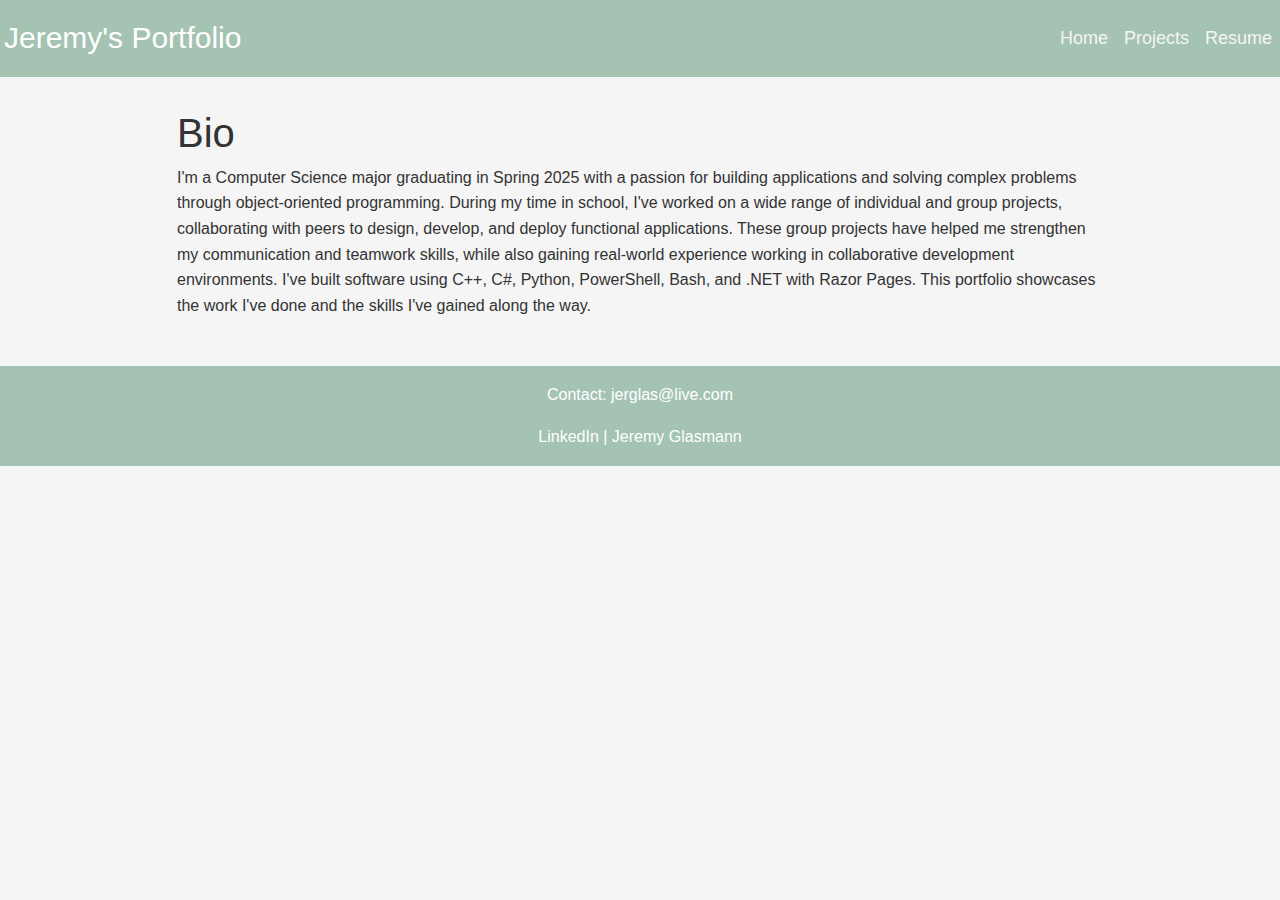
<file: index.html>
<!DOCTYPE html>
<html lang="en">
<head>
    <meta charset="UTF-8" />
    <meta name="viewport" content="width=device-width, initial-scale=1.0" />
    <title>Jeremy Glasmann's Portfolio</title>
    <link href="https://cdn.jsdelivr.net/npm/bootstrap@5.3.3/dist/css/bootstrap.min.css" rel="stylesheet">
    <link rel="stylesheet" href="/styles.css" />
    <link rel="icon" type="image/png" href="files/images/portfolio.png" />
</head>
<body>
    <nav class="navbar navbar-dark">
        <a href="index.html" class="navbar-brand">Jeremy's Portfolio</a>
        <div class="navbar">
            <a href="index.html" class="nav-item">Home</a>
            <a href="Projects.html" class="nav-item">Projects</a>
            <a href="Resume.html" class="nav-item">Resume</a> 
        </div>
    </nav>

    <section id="description">
        <div class="container">
            <div class="row justify-content-center">
                <div class="col-md-10">
                    <h1>Bio</h1>
                    <p>
                        I'm a Computer Science major graduating in Spring 2025 with a passion for building applications and solving
                        complex problems through object-oriented programming. During my time in school, I've worked on a wide range of
                        individual and group projects, collaborating with peers to design, develop, and deploy functional applications.
                        These group projects have helped me strengthen my communication and teamwork skills, while also gaining
                        real-world experience working in collaborative development environments. I've built software using C++, C#,
                        Python, PowerShell, Bash, and .NET with Razor Pages. This portfolio showcases the work I've done and the skills
                        I've gained along the way.
                    </p>
                </div>
            </div>
        </div>
    </section>

    <footer>
        <p>Contact: jerglas@live.com</p>
        <a class="nav-link" href="https://www.linkedin.com/in/jeremyglasmann637/" target="_blank" rel="noopener noreferrer">
            LinkedIn | Jeremy Glasmann
        </a>
    </footer>

    <script src="https://cdn.jsdelivr.net/npm/bootstrap@5.3.3/dist/js/bootstrap.bundle.min.js"></script>
</body>
</html>
</file>
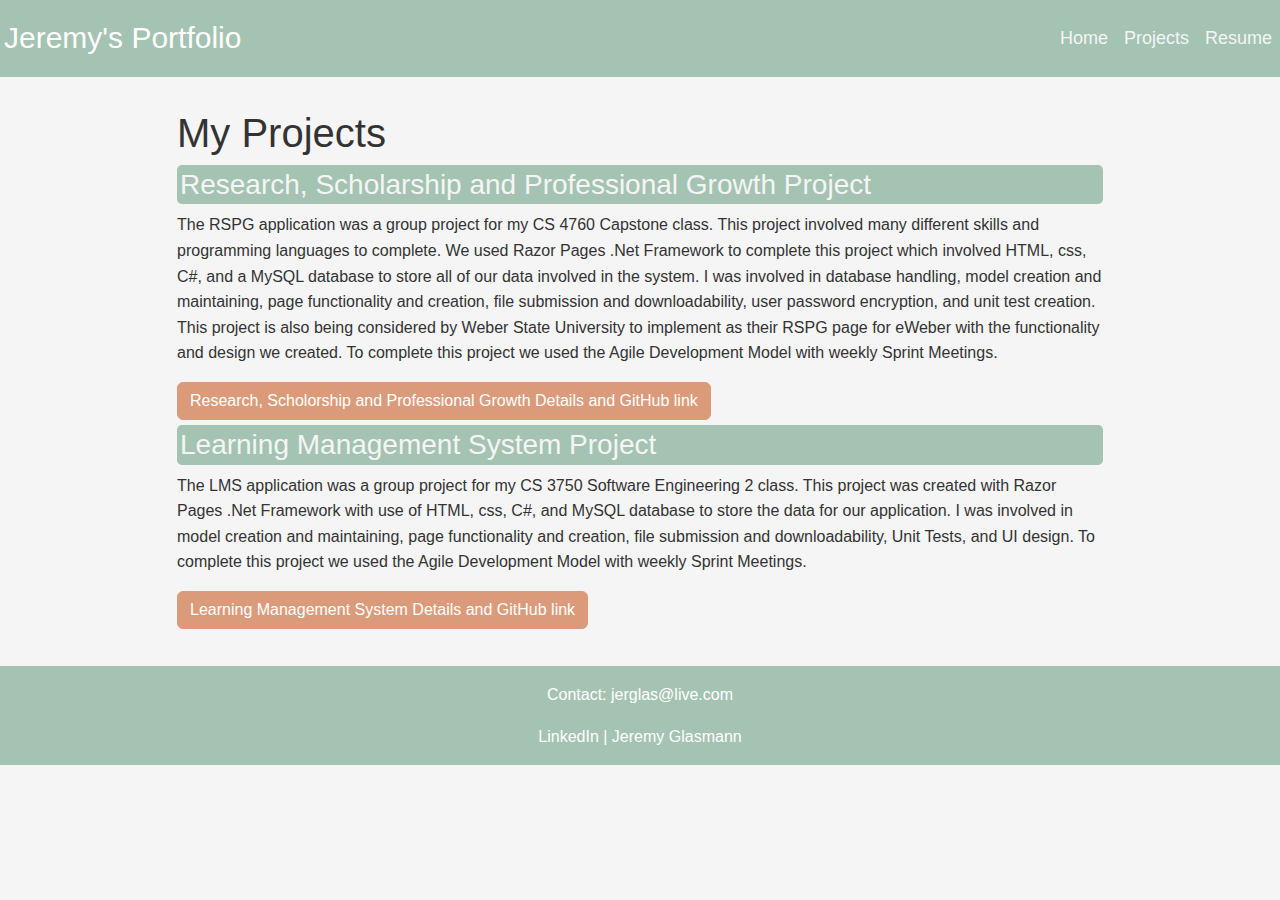
<file: Projects.html>
<!DOCTYPE html>
<html lang="en">
<head>
    <meta charset="UTF-8" />
    <meta name="viewport" content="width=device-width, initial-scale=1.0" />
    <title>Jeremy Glasmann's Portfolio</title>
    <link href="https://cdn.jsdelivr.net/npm/bootstrap@5.3.3/dist/css/bootstrap.min.css" rel="stylesheet">
    <link rel="stylesheet" href="/styles.css" />
    <link rel="icon" type="image/png" href="files/images/portfolio.png" />
</head>
<body>
    <nav class="navbar navbar-dark">
        <a href="index.html" class="navbar-brand">Jeremy's Portfolio</a>
        <div class="navbar">
            <a href="index.html" class="nav-item">Home</a>
            <a href="Projects.html" class="nav-item">Projects</a>
            <a href="Resume.html" class="nav-item">Resume</a>
        </div>
    </nav>

    <section id="projects">
        <div class="container">
            <div class="row justify-content-center">
                <div class="col-md-10">
                    <h1>My Projects</h1>
                    <h3>Research, Scholarship and Professional Growth Project</h3>
                    <p>
                        The RSPG application was a group project for my CS 4760 Capstone class. This project involved many different skills
                        and programming languages to complete. We used Razor Pages .Net Framework to complete this project which involved
                        HTML, css, C#, and a MySQL database to store all of our data involved in the system. I was involved in database
                        handling, model creation and maintaining, page functionality and creation, file submission and downloadability,
                        user password encryption, and unit test creation. This project is also being considered by Weber State University
                        to implement as their RSPG page for eWeber with the functionality and design we created. To complete this project
                        we used the Agile Development Model with weekly Sprint Meetings.
                    </p>
                    <a class="btn btn-primary" href="Projects/Project1.html">
                        Research, Scholorship and Professional Growth Details and GitHub link
                    </a>
                    <h3>Learning Management System Project</h3>
                    <p>
                        The LMS application was a group project for my CS 3750 Software Engineering 2 class. This project was created with
                        Razor Pages .Net Framework with use of HTML, css, C#, and MySQL database to store the data for our application. I
                        was involved in model creation and maintaining, page functionality and creation, file submission and downloadability,
                        Unit Tests, and UI design. To complete this project we used the Agile Development Model with weekly Sprint Meetings.
                    </p>
                    <a class="btn btn-primary" href="Projects/Project2.html">
                        Learning Management System Details and GitHub link
                    </a>
                </div>
            </div>
        </div>
    </section>

    <footer>
        <p>Contact: jerglas@live.com</p>
        <a class="nav-link" href="https://www.linkedin.com/in/jeremyglasmann637/" target="_blank" rel="noopener noreferrer">
            LinkedIn | Jeremy Glasmann
        </a>
    </footer>

    <script src="https://cdn.jsdelivr.net/npm/bootstrap@5.3.3/dist/js/bootstrap.bundle.min.js"></script>
</body>
</html>
</file>
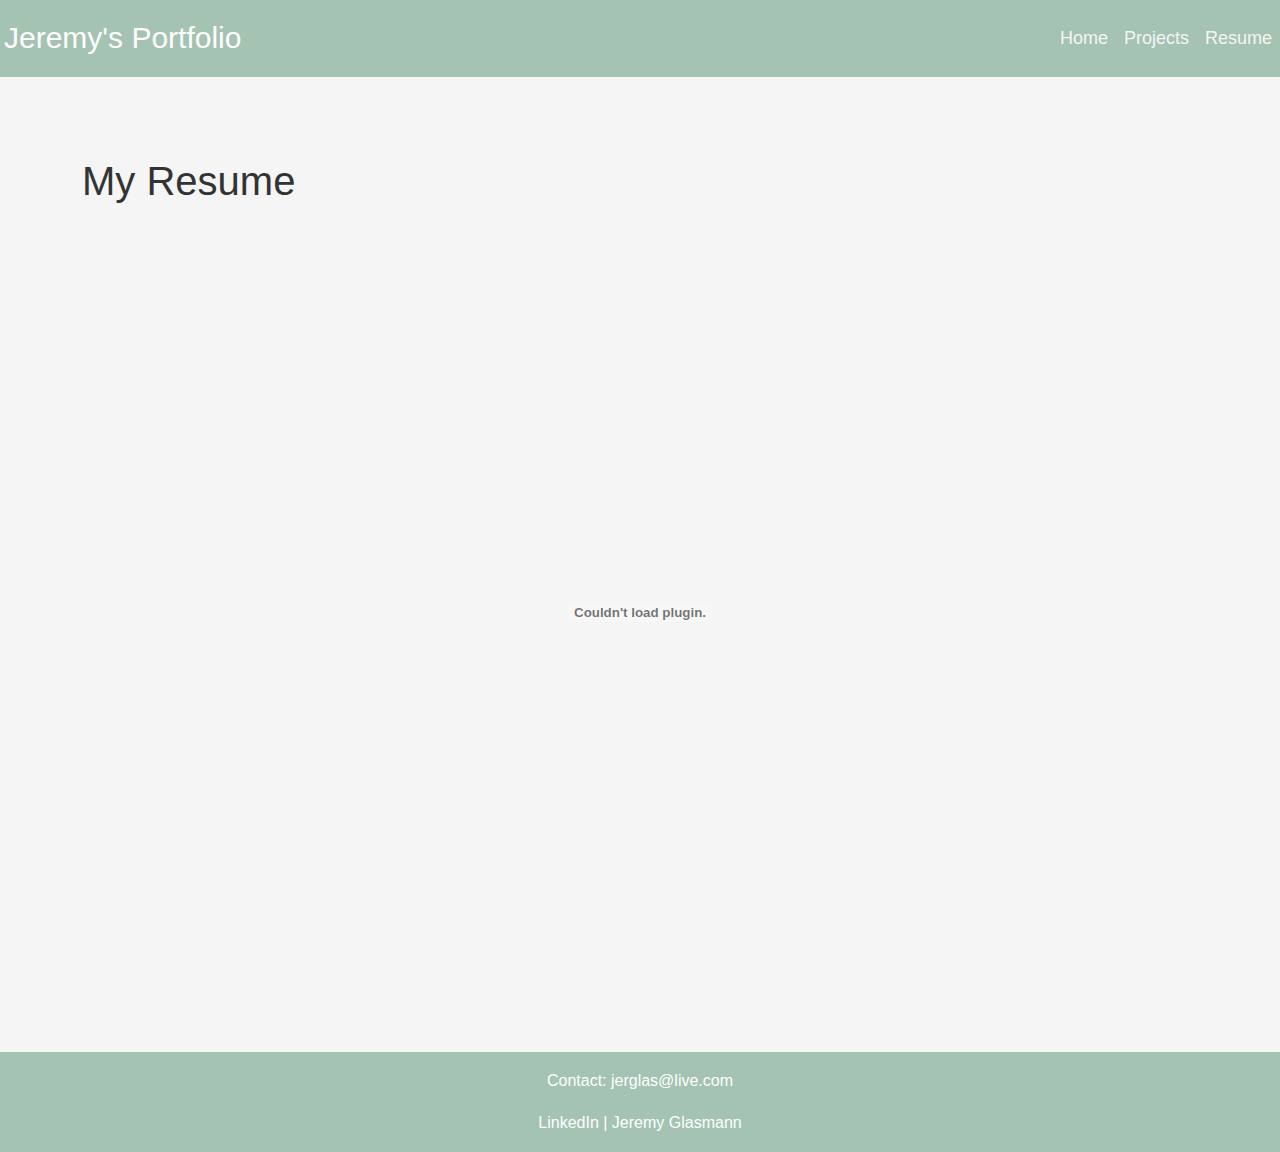
<file: Resume.html>
<!DOCTYPE html>
<html lang="en">
<head>
    <meta charset="UTF-8" />
    <meta name="viewport" content="width=device-width, initial-scale=1.0" />
    <title>Jeremy Glasmann's Portfolio</title>
    <link href="https://cdn.jsdelivr.net/npm/bootstrap@5.3.3/dist/css/bootstrap.min.css" rel="stylesheet">
    <link rel="stylesheet" href="/styles.css" />
    <link rel="icon" type="image/png" href="files/images/portfolio.png" />
</head>
<body>
    <nav class="navbar navbar-dark">
        <a href="index.html" class="navbar-brand">Jeremy's Portfolio</a>
        <div class="navbar">
            <a href="index.html" class="nav-item">Home</a>
            <a href="Projects.html" class="nav-item">Projects</a>
            <a href="Resume.html" class="nav-item">Resume</a>
        </div>
    </nav>

    <section id="resume">
        <div class="container mt-5">
            <h1>My Resume</h1>
            <embed src="files/Resume.pdf" type="application/pdf" width="100%" height="800px" />
        </div>
    </section>

    <footer>
        <p>Contact: jerglas@live.com</p>
        <a class="nav-link" href="https://www.linkedin.com/in/jeremyglasmann637/" target="_blank" rel="noopener noreferrer">
            LinkedIn | Jeremy Glasmann
        </a>
    </footer>

    <script src="https://cdn.jsdelivr.net/npm/bootstrap@5.3.3/dist/js/bootstrap.bundle.min.js"></script>
</body>
</html>
</file>
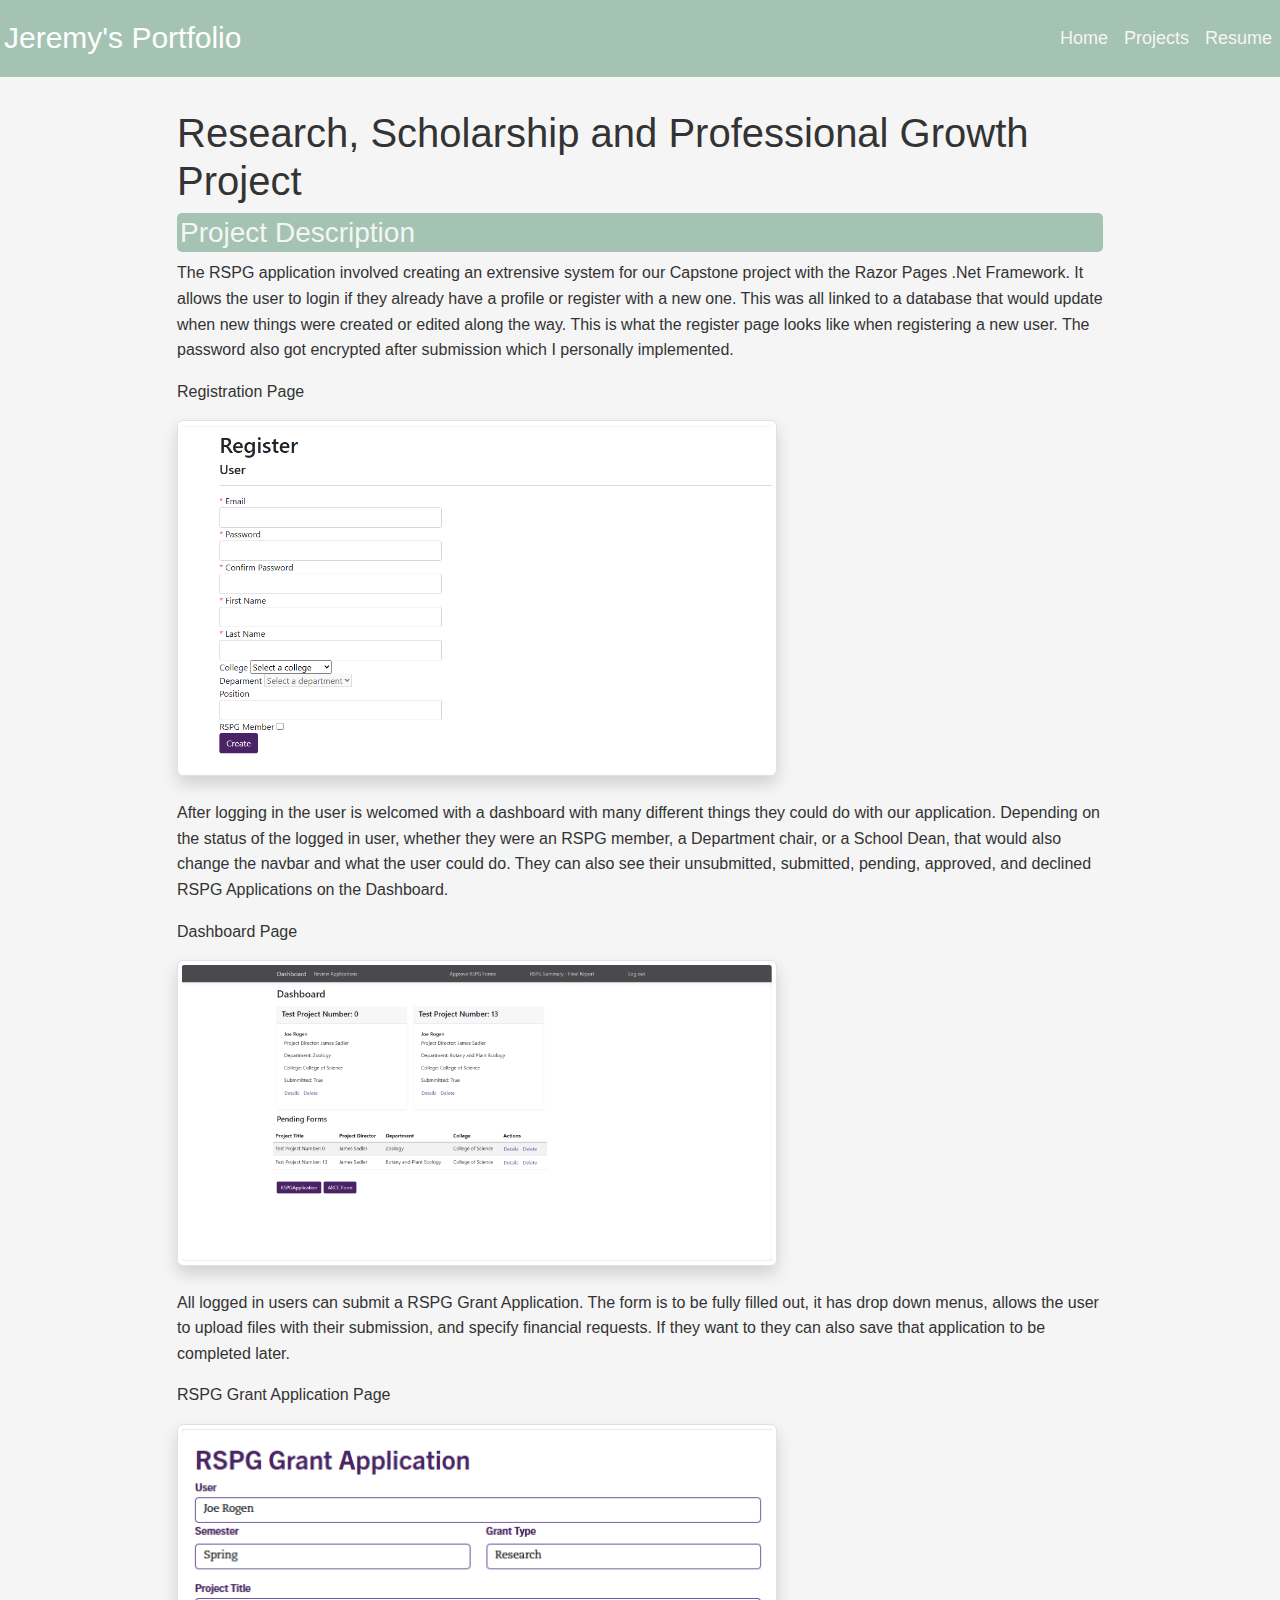
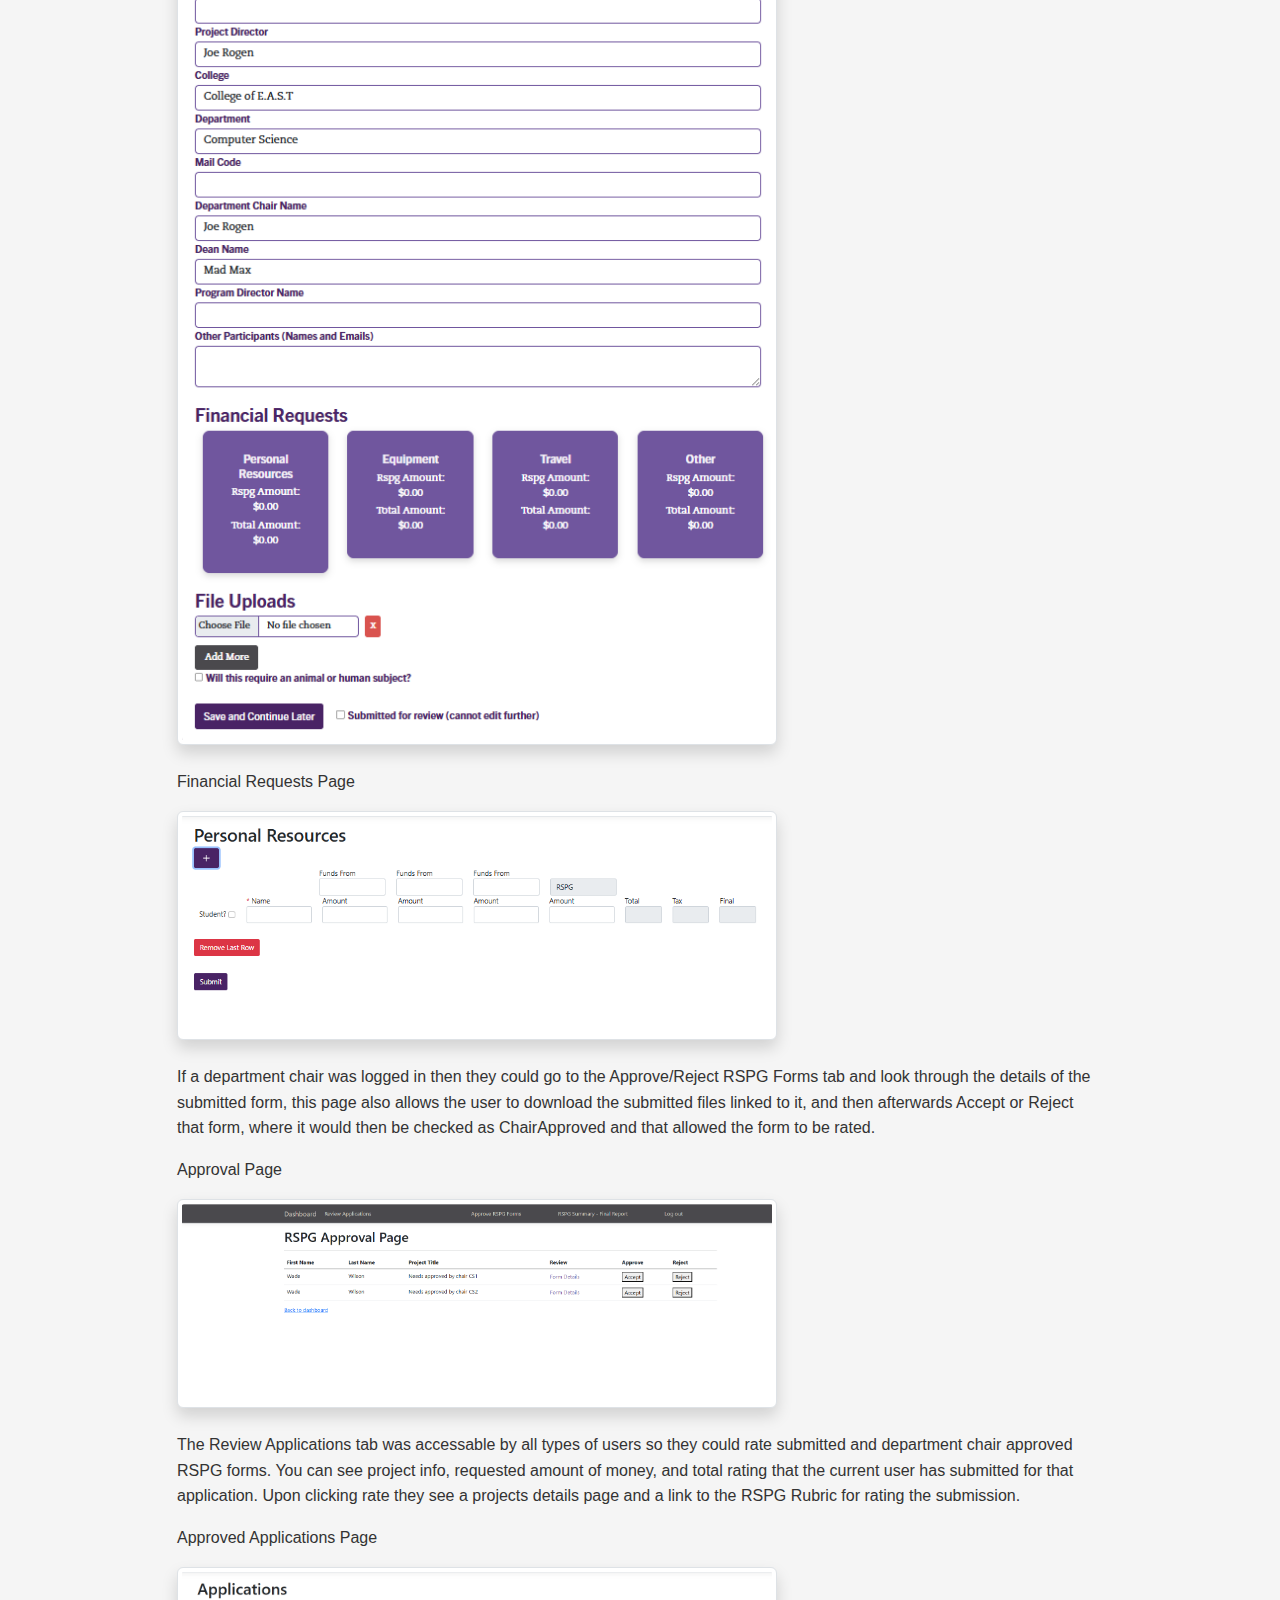
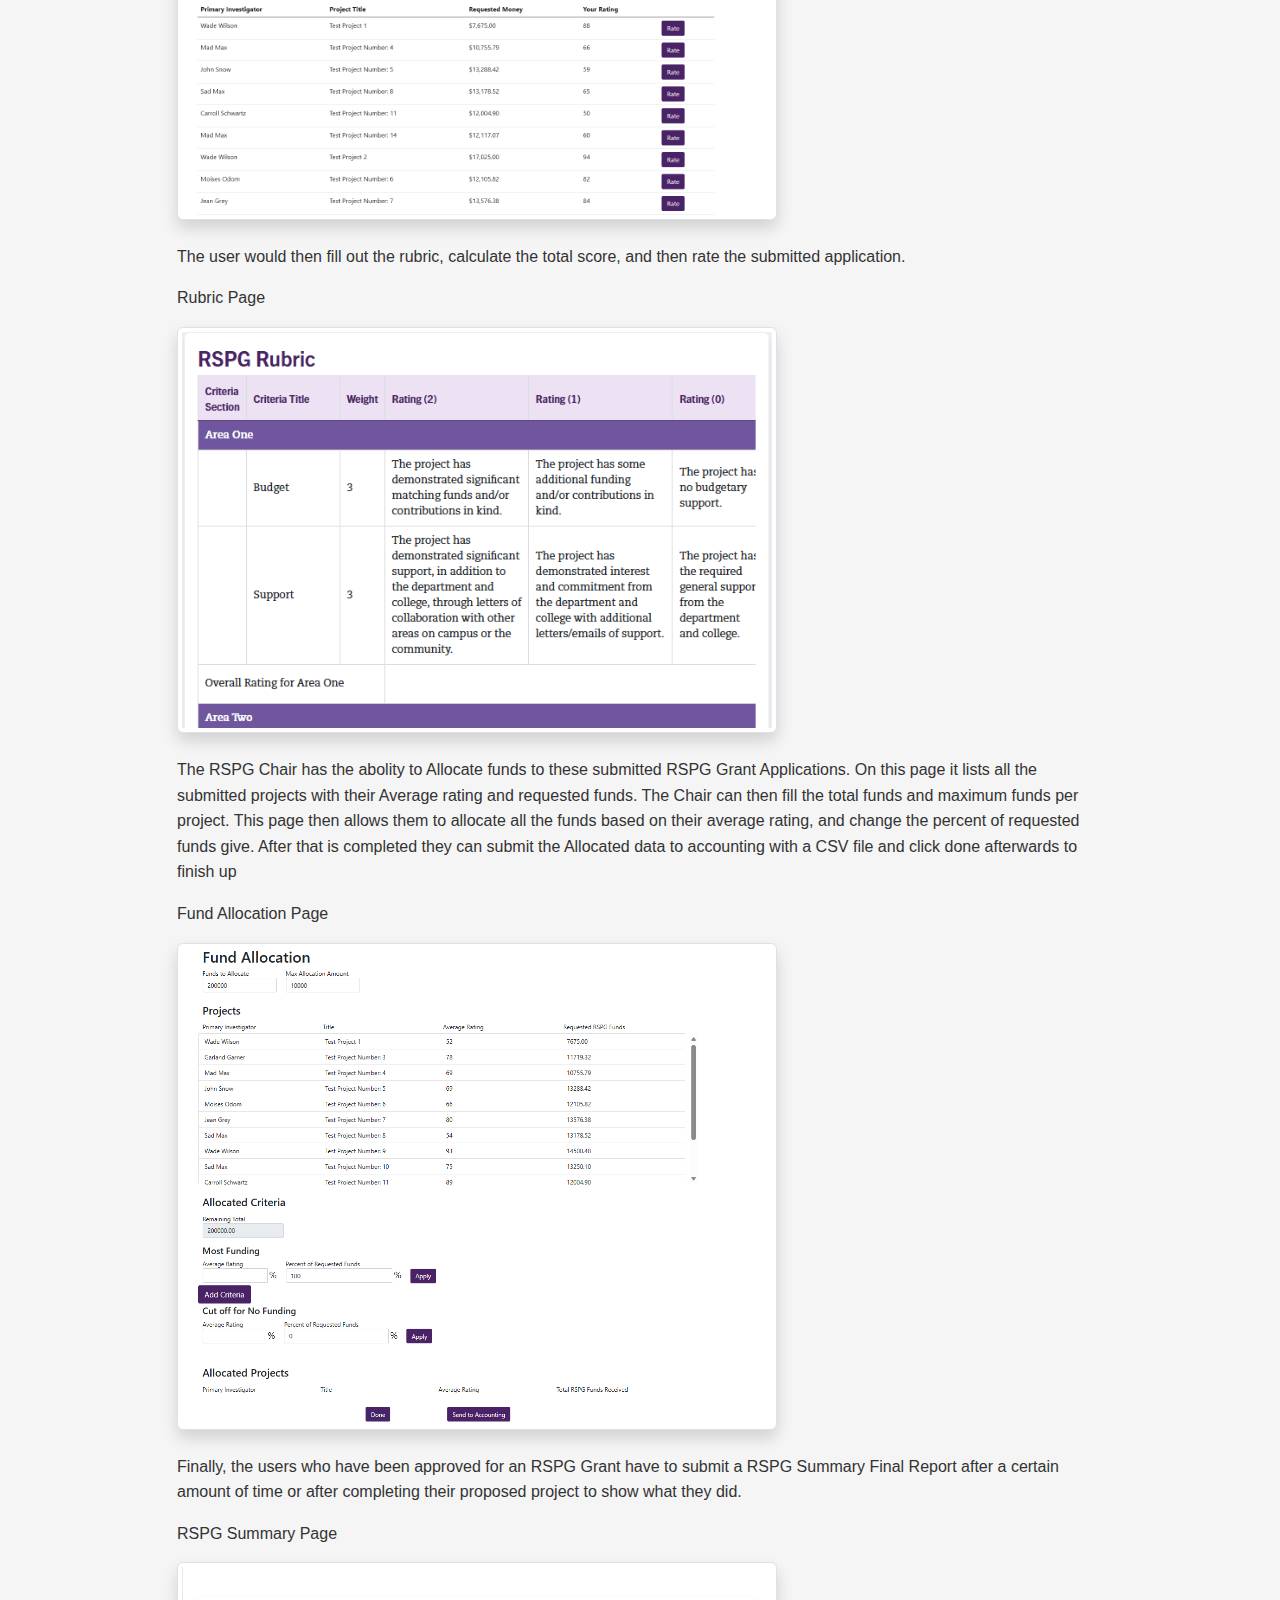
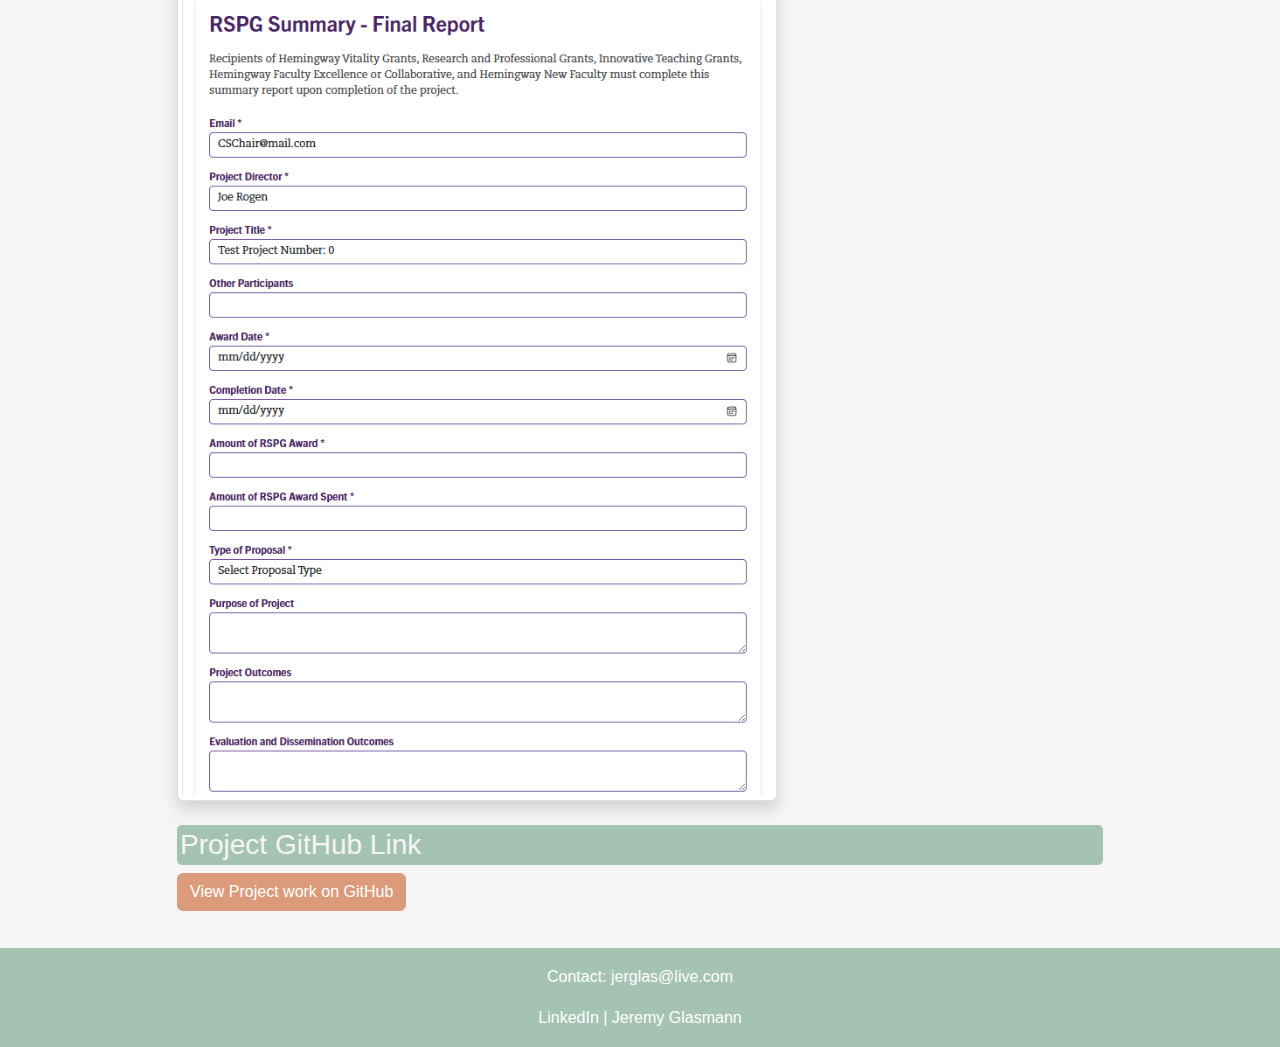
<file: Projects/Project1.html>
<!DOCTYPE html>
<html lang="en">
<head>
    <meta charset="UTF-8" />
    <meta name="viewport" content="width=device-width, initial-scale=1.0" />
    <title>Jeremy Glasmann's Portfolio</title>
    <link href="https://cdn.jsdelivr.net/npm/bootstrap@5.3.3/dist/css/bootstrap.min.css" rel="stylesheet">
    <link rel="stylesheet" href="/styles.css" />
    <link rel="icon" type="image/png" href="/files/images/portfolio.png" />
</head>
<body>
    <nav class="navbar navbar-dark">
        <a href="/index.html" class="navbar-brand">Jeremy's Portfolio</a>
        <div class="navbar">
            <a href="/index.html" class="nav-item">Home</a>
            <a href="/Projects.html" class="nav-item">Projects</a>
            <a href="/Resume.html" class="nav-item">Resume</a>
        </div>
    </nav>

    <section id="project">
        <div class="container">
            <div class="row justify-content-center">
                <div class="col-md-10">
                    <h1>Research, Scholarship and Professional Growth Project</h1>
                    <h3>Project Description</h3>
                    <p>
                        The RSPG application involved creating an extrensive system for our Capstone project with the Razor Pages
                        .Net Framework. It allows the user to login if they already have a profile or register with a new one.
                        This was all linked to a database that would update when new things were created or edited along the way.
                        This is what the register page looks like when registering a new user. The password also got encrypted
                        after submission which I personally implemented.
                    </p>
                    <p>Registration Page</p>
                    <img src="/files/images/RSPGRegister.png" alt="Register Page"
                         class="img-thumbnail rounded shadow mb-4" style="max-width: 600px;">
                    <p>
                        After logging in the user is welcomed with a dashboard with many different things they could do with our
                        application. Depending on the status of the logged in user, whether they were an RSPG member, a Department
                        chair, or a School Dean, that would also change the navbar and what the user could do. They can also see
                        their unsubmitted, submitted, pending, approved, and declined RSPG Applications on the Dashboard.
                    </p>
                    <p>Dashboard Page</p>
                    <img src="/files/images/RSPGDashboard.png" alt="Dashboard Page"
                         class="img-thumbnail rounded shadow mb-4" style="max-width: 600px;">
                    <p>
                        All logged in users can submit a RSPG Grant Application. The form is to be fully filled out, it has drop
                        down menus, allows the user to upload files with their submission, and specify financial requests. If they
                        want to they can also save that application to be completed later.
                    </p>
                    <p>RSPG Grant Application Page</p>
                    <img src="/files/images/RSPGApplication.png" alt="Application Page"
                         class="img-thumbnail rounded shadow mb-4" style="max-width: 600px;">
                    <p>Financial Requests Page</p>
                    <img src="/files/images/RSPGFinancialRequest.png" alt="Financial Request Page"
                         class="img-thumbnail rounded shadow mb-4" style="max-width: 600px;">
                    <p>
                        If a department chair was logged in then they could go to the Approve/Reject RSPG Forms tab and look through
                        the details of the submitted form, this page also allows the user to download the submitted files linked to
                        it, and then afterwards Accept or Reject that form, where it would then be checked as ChairApproved and
                        that allowed the form to be rated.
                    </p>
                    <p>Approval Page</p>
                    <img src="/files/images/RSPGApproval.png" alt="Approval Page"
                         class="img-thumbnail rounded shadow mb-4" style="max-width: 600px;">
                    <p>
                        The Review Applications tab was accessable by all types of users so they could rate submitted and department
                        chair approved RSPG forms. You can see project info, requested amount of money, and total rating that the
                        current user has submitted for that application. Upon clicking rate they see a projects details page and a
                        link to the RSPG Rubric for rating the submission.
                    </p>
                    <p>Approved Applications Page</p>
                    <img src="/files/images/RSPGRateApplications.png" alt="Approved Applications Page"
                         class="img-thumbnail rounded shadow mb-4" style="max-width: 600px;">
                    <p>
                        The user would then fill out the rubric, calculate the total score, and then rate the submitted application.
                    </p>
                    <p>Rubric Page</p>
                    <img src="/files/images/RSPGRubric.png" alt="Rubric Page"
                         class="img-thumbnail rounded shadow mb-4" style="max-width: 600px;">
                    <p>
                        The RSPG Chair has the abolity to Allocate funds to these submitted RSPG Grant Applications. On this page
                        it lists all the submitted projects with their Average rating and requested funds. The Chair can then fill
                        the total funds and maximum funds per project. This page then allows them to allocate all the funds based
                        on their average rating, and change the percent of requested funds give. After that is completed they can
                        submit the Allocated data to accounting with a CSV file and click done afterwards to finish up
                    </p>
                    <p>Fund Allocation Page</p>
                    <img src="/files/images/RSPGFundAllocation.png" alt="Fund Allocation Page"
                         class="img-thumbnail rounded shadow mb-4" style="max-width: 600px;">
                    <p>
                        Finally, the users who have been approved for an RSPG Grant have to submit a RSPG Summary Final Report
                        after a certain amount of time or after completing their proposed project to show what they did.
                    </p>
                    <p>RSPG Summary Page</p>
                    <img src="/files/images/RSPGFinalReport.png" alt="Final Report Page"
                         class="img-thumbnail rounded shadow mb-4" style="max-width: 600px;">
                    <h3>Project GitHub Link</h3>
                    <a href="https://github.com/JeremyGlasmann/CS4760GroupProject" class="btn btn-primary" target="_blank" rel="noopener noreferrer">
                        View Project work on GitHub
                    </a>
                </div>
            </div>
        </div>
    </section>

    <footer>
        <p>Contact: jerglas@live.com</p>
        <a class="nav-link" href="https://www.linkedin.com/in/jeremyglasmann637/" target="_blank" rel="noopener noreferrer">
            LinkedIn | Jeremy Glasmann
        </a>
    </footer>

    <script src="https://cdn.jsdelivr.net/npm/bootstrap@5.3.3/dist/js/bootstrap.bundle.min.js"></script>
</body>
</html>
</file>
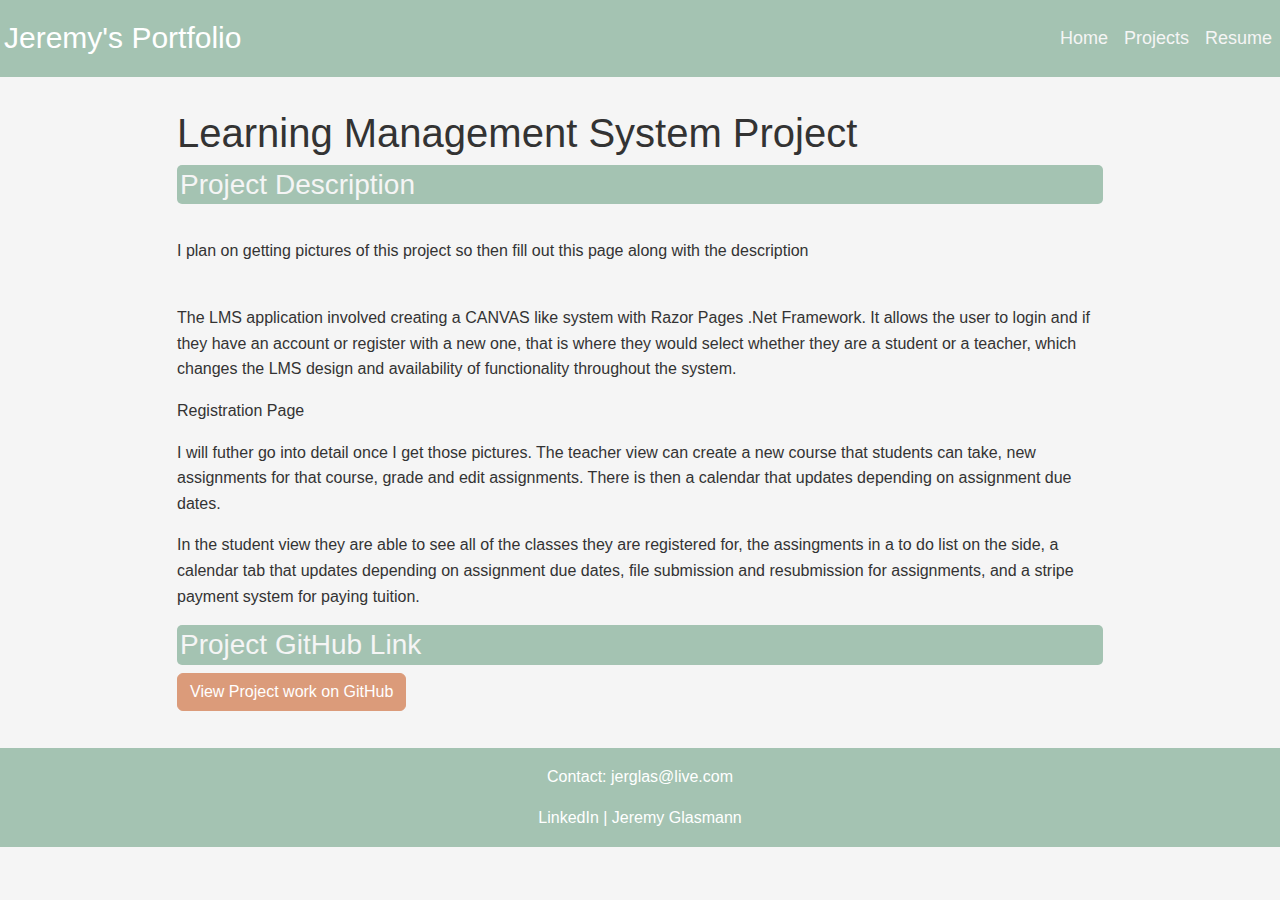
<file: Projects/Project2.html>
<!DOCTYPE html>
<html lang="en">
<head>
    <meta charset="UTF-8" />
    <meta name="viewport" content="width=device-width, initial-scale=1.0" />
    <title>Jeremy Glasmann's Portfolio</title>
    <link href="https://cdn.jsdelivr.net/npm/bootstrap@5.3.3/dist/css/bootstrap.min.css" rel="stylesheet">
    <link rel="stylesheet" href="/styles.css" />
    <link rel="icon" type="image/png" href="/files/images/portfolio.png" />
</head>
<body>
    <nav class="navbar navbar-dark">
        <a href="/index.html" class="navbar-brand">Jeremy's Portfolio</a>
        <div class="navbar">
            <a href="/index.html" class="nav-item">Home</a>
            <a href="/Projects.html" class="nav-item">Projects</a>
            <a href="/Resume.html" class="nav-item">Resume</a>
        </div>
    </nav>

    <section id="project">
        <div class="container">
            <div class="row justify-content-center">
                <div class="col-md-10">
                    <h1>Learning Management System Project</h1>
                    <h3>Project Description</h3>

                    <br />
                    <p>
                        I plan on getting pictures of this project so then fill out this page along with the description
                    </p>
                    <br />

                    <p>
                        The LMS application involved creating a CANVAS like system with Razor Pages .Net Framework. It allows the user to login
                        and if they have an account or register with a new one, that is where they would select whether they are a student or a
                        teacher, which changes the LMS design and availability of functionality throughout the system.
                    </p>
                    <p>Registration Page</p>
                    <p>
                        I will futher go into detail once I get those pictures. The teacher view can create a new course that students can take, 
                        new assignments for that course, grade and edit assignments. There is then a calendar that updates depending on assignment 
                        due dates.
                    </p>
                    <p>
                        In the student view they are able to see all of the classes they are registered for, the assingments in a to do list on the
                        side, a calendar tab that updates depending on assignment due dates, file submission and resubmission for assignments, and a
                        stripe payment system for paying tuition. 
                    </p>
                    <h3>Project GitHub Link</h3>
                    <a href="https://github.com/JeremyGlasmann/CS3750GroupProject" class="btn btn-primary" target="_blank" rel="noopener noreferrer">
                        View Project work on GitHub
                    </a>
                </div>
            </div>
        </div>
    </section>

    <footer>
        <p>Contact: jerglas@live.com</p>
        <a class="nav-link" href="https://www.linkedin.com/in/jeremyglasmann637/" target="_blank" rel="noopener noreferrer">
            LinkedIn | Jeremy Glasmann
        </a>
    </footer>

    <script src="https://cdn.jsdelivr.net/npm/bootstrap@5.3.3/dist/js/bootstrap.bundle.min.js"></script>
</body>
</html>
</file>
<file: styles.css>
body {
    font-family: Arial, sans-serif;
    margin: 0;
    padding: 0;
    line-height: 1.6;
    background-color: #f5f5f5;
    color: #333;
}

footer {
    background-color: #a4c3b2;
    color: #fff;
    text-align: center;
    padding: 1rem 0;
}

section {
    padding: 2rem;
}

a {
    color: cornflowerblue;
}

nav a {
    text-decoration: none;
    color: #f5f5f5;
    font-size: 18px;
    padding: 4px 4px 4px 4px;
    margin: 4px 4px 4px 4px;
}

nav {
    background-color: #a4c3b2;
}

nav a.navbar-brand{
    font-size: 30px;
    padding: 2px 2px 2px 2px;
    margin: 2px 2px 2px 2px;
}

h3 {
    background-color: #a4c3b2;
    padding: 3px 3px 3px 3px;
    border-radius: 5px;
    color: #f5f5f5;
}

a.btn.btn-primary {
  background-color: #DB9B7A;
  border-color: #DB9B7A;
  color: white;
  box-shadow: none !important;
  outline: none !important;
  margin: 0px 0px 5px 0px;
}

a.btn.btn-primary:hover {
  background-color: #D78D69;
  border-color: #D78D69;
  color: white;
  box-shadow: none !important;
  outline: none !important;
}

a.btn.btn-primary:focus,
a.btn.btn-primary:focus-visible,
a.btn.btn-primary:active {
  outline: none !important;
  box-shadow: none !important;
  border-color: #D78D69 !important;
}
</file>
